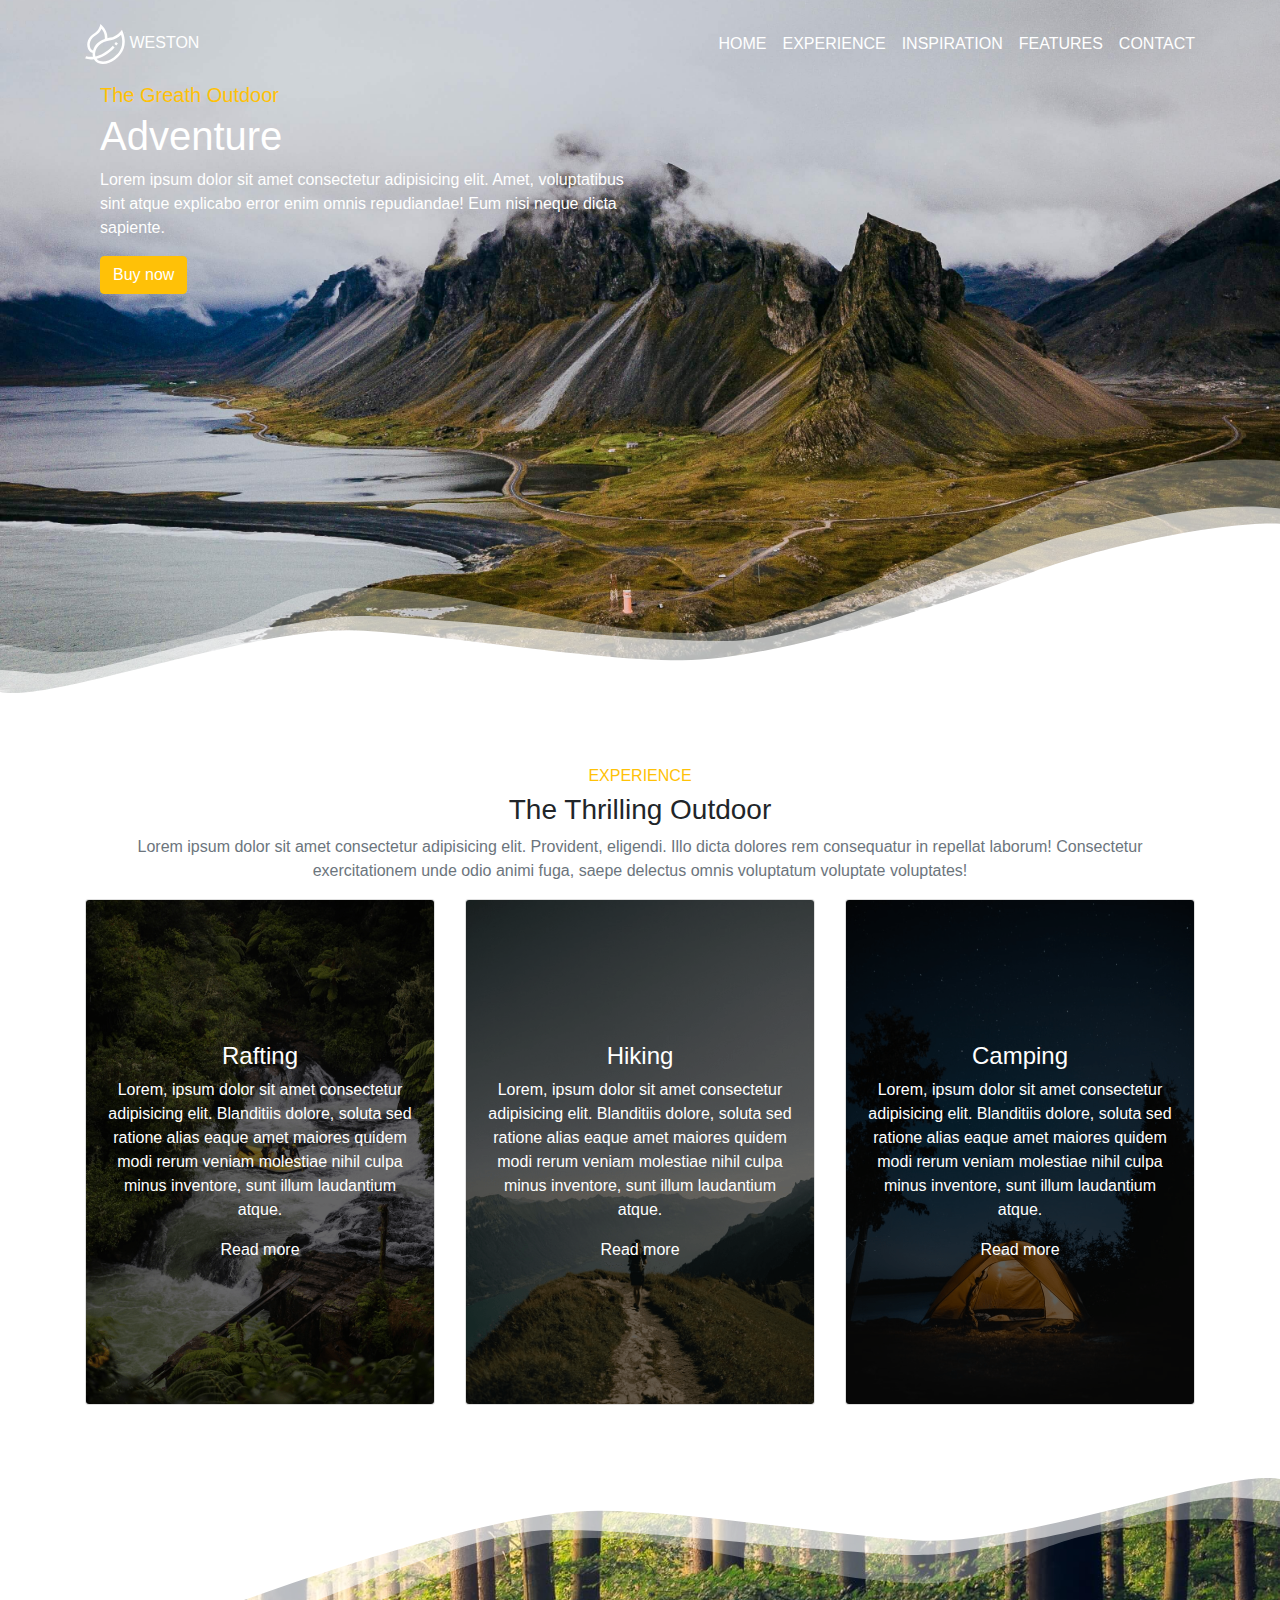
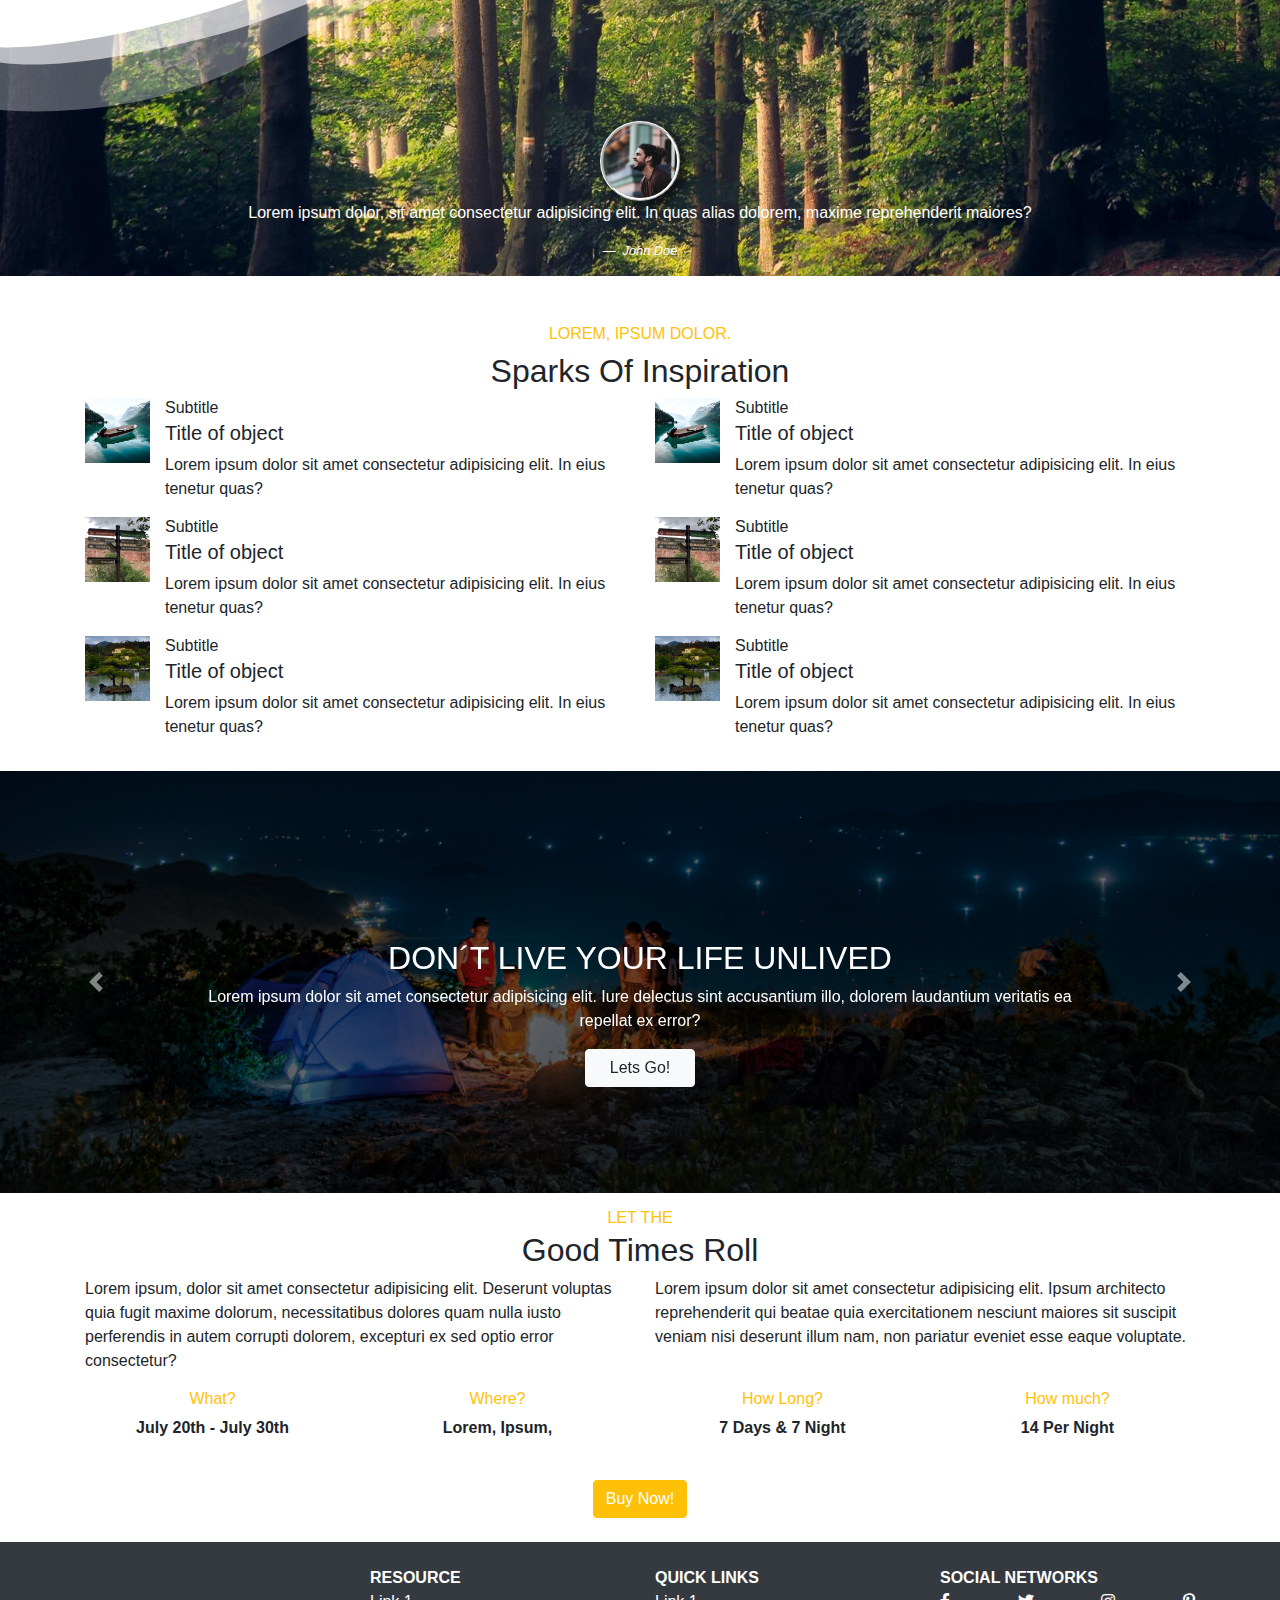
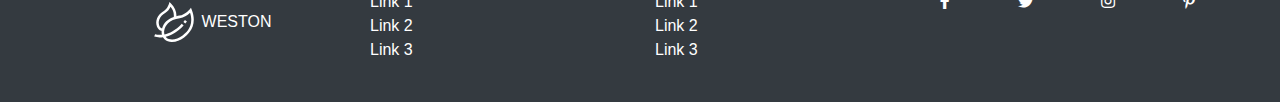
<file: wes/index.html>
<!DOCTYPE html>
<html lang="es">
  <head>
    <meta charset="UTF-8" />
    <meta name="viewport" content="width=device-width, initial-scale=1.0" />
    <title>Trip trip</title>
    <!-- CSS Bootstrap -->
    <link rel="stylesheet" href="./css/bootstrap.min.css" />
    <!-- CDN Font awesome -->
    <link rel="stylesheet" href="https://cdnjs.cloudflare.com/ajax/libs/font-awesome/5.14.0/css/all.min.css"
    />
    <!-- CSS Main -->
    <link rel="stylesheet" href="./css/main.css" />
  </head>
  <body>
    <!-- header -->
    <header class="header linear-white">
      <div class="container vh-50">
        <!-- navbar -->
        <nav class="row text-white justify-content-between align-items-center text-uppercase pt-4">
          <!-- logo -->
          <a href="#" class="col-12 col-md-auto text-reset text-center mb-3 mb-md-0">
            <img src="./img/logo-white.svg" alt="logo Weston" class="img-logo">
            Weston
          </a>
          <!-- anclas -->
          <div class="col-12 col-md-auto d-flex flex-wrap justify-content-around">
            <a href="#home" class="text-reset pr-3">Home</a>
            <a href="#Experience" class="text-reset pr-3">Experience</a>
            <a href="#Inspiration" class="text-reset pr-3">Inspiration</a>
            <a href="#carousell" class="text-reset pr-3">Features</a>
            <a href="#contact" class="text-reset">Contact</a>
          </div>
        </nav>  
        <!-- descripcion -->
        <div class="h-100 align-items-center">
          <div class="col-md-10 col-lg-6 text-white">
            <!-- título -->
            <h1 class="text-capitalize">
              <span class="text-warning h5">The greath outdoor</span> <br> adventure 
            </h1>
            <!-- Descripción -->
            <p class="d-none d-md-block">
              Lorem ipsum dolor sit amet consectetur adipisicing elit. Amet, voluptatibus sint atque explicabo error enim omnis repudiandae! Eum nisi neque dicta sapiente.
            </p>
            <!-- Botón -->
            <a href="#" class="text-reset btn btn-warning">Buy now</a>
          </div>
        </div>
      </div>
      <img src="./img/cuts/cut-header.svg" alt="">
    </header>

    <!-- Experience -->
      <section id="Experience" class="container">
        <div class="row justify-content-md-center">
          <!-- textos -->
          <div class="col-12 text-center">
            <h2 class="text-warning text-uppercase h6">Experience</h2>
            <h3 class="text-capitalize">The thrilling outdoor</h3>
            <p class="text-muted">Lorem ipsum dolor sit amet consectetur adipisicing elit. Provident, eligendi. Illo dicta dolores rem consequatur in repellat laborum! Consectetur exercitationem unde odio animi fuga, saepe delectus omnis voluptatum voluptate voluptates!</p>
          </div>
          <!-- cards -->
          <!-- card #1 -->
          <article class="col-md-6 col-lg-4 card-effect mb-3 mb-md-0">
            <div class="card">
              <img src="./img/raiting.png" class="card-img card-img-filter" alt="Raiting">
              <div class="card-img-overlay text-white d-flex flex-column justify-content-center text-center">
                <h4>Rafting</h4>
                <p>
                  Lorem, ipsum dolor sit amet consectetur adipisicing elit. Blanditiis dolore, soluta sed ratione alias eaque amet maiores quidem modi rerum veniam molestiae nihil culpa minus inventore, sunt illum laudantium atque.
                </p>
                <a href="#" class="text-reset">Read more</a>
              </div>
            </div>
          </article>
          <!-- card #2 -->
          <article class="col-md-6 col-lg-4 card-effect mb-3 mb-md-0">
            <div class="card">
              <img src="./img/hiking.png" class="card-img card-img-filter" alt="Hiking">
              <div class="card-img-overlay text-white d-flex flex-column justify-content-center text-center">
                <h4>Hiking</h4>
                <p>
                  Lorem, ipsum dolor sit amet consectetur adipisicing elit. Blanditiis dolore, soluta sed ratione alias eaque amet maiores quidem modi rerum veniam molestiae nihil culpa minus inventore, sunt illum laudantium atque.
                </p>
                <a href="#" class="text-reset">Read more</a>
              </div>
            </div>
          </article>
          <!-- card #3 -->
          <article class="col-md-6 col-lg-4 card-effect mt-md-4 mt-lg-0">
            <div class="card">
              <img src="./img/camping.png" class="card-img card-img-filter" alt="Camping">
              <div class="card-img-overlay text-white d-flex flex-column justify-content-center text-center">
                <h4>Camping</h4>
                <p>
                  Lorem, ipsum dolor sit amet consectetur adipisicing elit. Blanditiis dolore, soluta sed ratione alias eaque amet maiores quidem modi rerum veniam molestiae nihil culpa minus inventore, sunt illum laudantium atque.
                </p>
                <a href="#" class="text-reset">Read more</a>
              </div>
            </div>
          </article>
        </div>
      </section>

      <!-- Comments -->

      <section class="comments linear-white mb-5">
        <img src="./img/cuts/cut-header.svg" alt="" class="transform-turn">
        <div class="container">
          <div class="row">
            <blockquote class="col-12 text-white text-center">
              <!-- img -->
              <img src="./img/john-doe.jpeg" alt="John Doe" class="comments_img">
              <!-- comment -->
              <p>Lorem ipsum dolor, sit amet consectetur adipisicing elit. In quas alias dolorem, maxime reprehenderit maiores?</p>
              <!-- name -->
              <footer class="blockquote-footer text-white">
                <cite>John Doe</cite>
              </footer>
            </blockquote>
          </div>
        </div>
      </section>

      <!-- inspiration -->
      <section class="container">
        <div class="row" id="Inspiration">
          <!-- titles -->
          <div class="col-12 text-center">
            <h3 class="text-warning text-uppercase h6" >Lorem, ipsum dolor.</h3>
            <h2 class="text-capitalize">Sparks of inspiration</h2>
          </div>
          <!-- media objets 1-->
          <ul class="col-12 col-md-6">
            <li class="media">
              <img src="./img/sparks/boat.jpg"  class="media-object-img" alt="Boat">
              <div class="media-body">
                <h5 class="h6 mb-0 mb-1" >Subtitle</h5>
                <h4 class="h5">
                  <a href="#" class="text-reset">Title of object</a>
                </h4>
                <p>
                  Lorem ipsum dolor sit amet consectetur adipisicing elit. In eius tenetur quas?
                </p>
              </div>
            </li>

            <li class="media">
              <img src="./img/sparks/signal.jpg"  class="media-object-img" alt="Signal">
              <div class="media-body">
                <h5 class="h6 mb-0 mb-1" >Subtitle</h5>
                <h4 class="h5">
                  <a href="#" class="text-reset">Title of object</a>
                </h4>
                <p>
                  Lorem ipsum dolor sit amet consectetur adipisicing elit. In eius tenetur quas?
                </p>
              </div>
            </li>

            <li class="media">
              <img src="./img/sparks/town.jpg"  class="media-object-img" alt="Town">
              <div class="media-body">
                <h5 class="h6 mb-0 mb-1" >Subtitle</h5>
                <h4 class="h5">
                  <a href="#" class="text-reset">Title of object</a>
                </h4>
                <p>
                  Lorem ipsum dolor sit amet consectetur adipisicing elit. In eius tenetur quas?
                </p>
              </div>
            </li>
          </ul>

          <!-- media objets 2 -->
          <ul class="col-12 col-md-6">
            <li class="media">
              <img src="./img/sparks/boat.jpg"  class="media-object-img" alt="Boat">
              <div class="media-body">
                <h5 class="h6 mb-0 mb-1" >Subtitle</h5>
                <h4 class="h5">
                  <a href="#" class="text-reset">Title of object</a>
                </h4>
                <p>
                  Lorem ipsum dolor sit amet consectetur adipisicing elit. In eius tenetur quas?
                </p>
              </div>
            </li>

            <li class="media">
              <img src="./img/sparks/signal.jpg"  class="media-object-img" alt="Signal">
              <div class="media-body">
                <h5 class="h6 mb-0 mb-1" >Subtitle</h5>
                <h4 class="h5">
                  <a href="#" class="text-reset">Title of object</a>
                </h4>
                <p>
                  Lorem ipsum dolor sit amet consectetur adipisicing elit. In eius tenetur quas?
                </p>
              </div>
            </li>

            <li class="media">
              <img src="./img/sparks/town.jpg"  class="media-object-img" alt="Town">
              <div class="media-body">
                <h5 class="h6 mb-0 mb-1" >Subtitle</h5>
                <h4 class="h5">
                  <a href="#" class="text-reset">Title of object</a>
                </h4>
                <p>
                  Lorem ipsum dolor sit amet consectetur adipisicing elit. In eius tenetur quas?
                </p>
              </div>
            </li>
          </ul>

        </div>
      </section>

      <!-- Carousel -->
      <section class="carousel slide" id="carousel-weston">
        <div class="carousel-caption carousel-weston-middle" id="carousell">
          <h2 class="d-none d-md-block text-uppercase">DON´T LIVE YOUR LIFE UNLIVED</h2>
          <p class="d-none d-lg-block">Lorem ipsum dolor sit amet consectetur adipisicing elit. Iure delectus sint accusantium illo, dolorem laudantium veritatis ea repellat ex error?</p>
          <button class="d-none d-md-block btn btn-light px-4 text-capitalize mx-auto">
            Lets go!
          </button>
        </div>
        <!-- Slides -->
        <div class="carousel-inner">
          <!-- Slide1 -->
          <div class="carousel-item active">
            <img src="./img/carousel/Carousel-01.jpg" alt="Camping" class="d-block w-100">
          </div>
    
          <!-- Slide2 -->
          <div class="carousel-item ">
            <img src="./img/carousel/Carousel-02.jpg" alt="Boat" class="d-block w-100">
          </div>
          <!-- Slide3 -->
          <div class="carousel-item ">
            <img src="./img/carousel/Carousel-03.jpg" alt="Town" class="d-block w-100">
          </div>
        </div>
        <a href="#carousel-weston" class="carousel-control-prev" data-slide="prev">
          <span class="carousel-control-prev-icon"></span>
        </a>
        
        <a href="#carousel-weston" class="carousel-control-next" data-slide="next">
          <span class="carousel-control-next-icon"></span>
        </a>
        


      </section>

      <!-- Features -->
      <section class="container">
        <div class="row">
          <!-- Title-->
          <h2 class="col-12 text-center">
            <span class="text-warning h6 text-uppercase">Let the</span> <br>
            <span class="text-capitalize">good times roll</span>
          </h2>
          <!-- 1ª Descripción -->
          <p class="col-12 col-md-6">
            Lorem ipsum, dolor sit amet consectetur adipisicing elit. Deserunt voluptas quia fugit maxime dolorum, necessitatibus dolores quam nulla iusto perferendis in autem corrupti dolorem, excepturi ex sed optio error consectetur?
          </p>
          <!-- 2ª Descripción -->
          <p class="col-12 col-md-6">
            Lorem ipsum dolor sit amet consectetur adipisicing elit. Ipsum architecto reprehenderit qui beatae quia exercitationem nesciunt maiores sit suscipit veniam nisi deserunt illum nam, non pariatur eveniet esse eaque voluptate.
          </p>
 
          <!-- Questions -->
          <div class="col-6 col-md-3 text-center">
            <h3 class="text-warning h6">What?</h3>
            <p class="font-weight-bold text-capitalize">July 20th - July 30th</p>
          </div>

          <div class="col-6 col-md-3 text-center">
            <h3 class="text-warning h6">Where?</h3>
            <p class="font-weight-bold text-capitalize">Lorem, ipsum,</p>
          </div>

          <div class="col-6 col-md-3 text-center">
            <h3 class="text-warning h6">How Long?</h3>
            <p class="font-weight-bold text-capitalize">7 days & 7 night</p>
          </div>

          <div class="col-6 col-md-3 text-center">
            <h3 class="text-warning h6">How much?</h3>
            <p class="font-weight-bold text-capitalize">14 per night</p>
          </div>
          <!-- Btn -->
          <div class="w-100"></div>
          <button class="col-auto btn btn-warning text-white mx-auto my-4 text-capitalize">
            Buy now!
          </button>
        </div>
      </section>

      <!-- footer -->
      <footer class="bg-dark text-white py-4">
        <div class="container" id="contact">
          <nav class="row justify-content-center">
            <!-- logo -->
            <a href="#" class="col-12 col-md-3 text-reset text-uppercase d-flex align-items-center justify-content-center mb-3 mb-md-0">
              <img src="./img/logo-white.svg" alt="Logo Weston" class="img-logo mr-2"> Weston
            </a>
            <!-- menu -->
            <ul class="col-5 col-md-3 list-unstyled">
              <li class="font-weight-bold text-uppercase">Resource</li>
              <li><a href="#" class="text-reset">Link 1</a></li>
              <li><a href="#" class="text-reset">Link 2</a></li>
              <li><a href="#" class="text-reset">Link 3</a></li>

             </ul>
            <!-- menu -->
            <ul class="col-5 col-md-3 list-unstyled">
              <li class="font-weight-bold text-uppercase">Quick links</li>
              <li><a href="#" class="text-reset">Link 1</a></li>
              <li><a href="#" class="text-reset">Link 2</a></li>
              <li><a href="#" class="text-reset">Link 3</a></li>

             </ul>
            <!-- redes sociales -->
            <ul class="col-10 col-md-3 list-unstyled">
              <li class="font-weight-bold text-uppercase">Social networks</li>
              <li class="d-flex justify-content-between">
                <a href="#" class="text-reset">
                  <i class="fab fa-facebook-f"></i>
                </a>
                <a href="#" class="text-reset">
                  <i class="fab fa-twitter"></i>
                </a>
                <a href="#" class="text-reset">
                  <i class="fab fa-instagram"></i>
                </a>
                <a href="#" class="text-reset">
                  <i class="fab fa-pinterest-p"></i>
                </a>
              </li>
            </ul>
          </nav>
        </div>
      </footer>



    <!-- Jquery -->
    <script src="./js/jquery-3.5.0.min.js"></script>
    <!-- Popper -->
    <script src="./js/popper.min.js"></script>
    <!-- JS Bootstrap -->
    <script src="./js/bootstrap.min.js"></script>
  </body>
</html>
</file>
<file: wes/css/main.css>
/* sección header */
.header{
    background-image: url(../img/bg-header.jpg);
    background-position: center;
    background-size: cover;
    position: relative;
}

.img-logo{
    width: 40px;
}

.linear-white::after{
    content: "";
    display: block;
    width: 100%;
    height: 10px;
    background-color: rgb(255, 255, 255);
    position: absolute;
    left: 0;
    bottom: 0;
}

.vh-50{
    height: 50vmin;
}

/* secctión experience */

.card-img-filter{
    filter: brightness(0.4);
}

.card{
    transition-duration: .6s;
    clip-path: polygon(50% 0, 100% 0, 100% 50%, 100% 100%, 50% 100%,0 100%, 0 50%, 0 0);
}

.card-effect:hover .card{
    clip-path: polygon(50% 0, 50% 0, 100% 50%, 100% 50%, 50% 100%,50% 100%, 0 50%, 0 50%);
}

.card-img-overlay{
    transition-duration: 0.6s;
}

.card-effect:hover .card-img-overlay{
    transform: scale(0.8);
}

/* Comments */

.comments{
    background-image: url(../img/bg-clients.jpeg);
    background-position: center;
    background-size: cover;
    position: relative;
}

.comments.linear-white::after{
    top:0;
}

.comments_img{
    --tamaño: 80px;
    width: var(--tamaño);
    height: var(--tamaño);
    object-fit: cover;
    border-radius: 50%;
    box-shadow: 7px 7px 7px rgba(0 0 0 /0.5);
    border: 3px ridge #fff;
}

.transform-turn{
    transform: rotate(0.5turn);
}

/* SECTION INSPIRACION */

.media-object-img{
    --tamaño:65px;
    width: var(--tamaño);
    height: var(--tamaño);
    margin-right: 15px;
    
}

/* carousel */

.carousel-inner{
    filter: brightness(0.4);
}
.carousel-weston-middle{
    top:35%;
    
}

/* MEDIA QUERIES */

@media  screen and (max-width:375px){

    .vh-50{
        height: 50vmax ;
     }
}

@media  screen and (max-width:450px){

    .vh-50{
        height: 55vmax ;
     }
}
</file>
